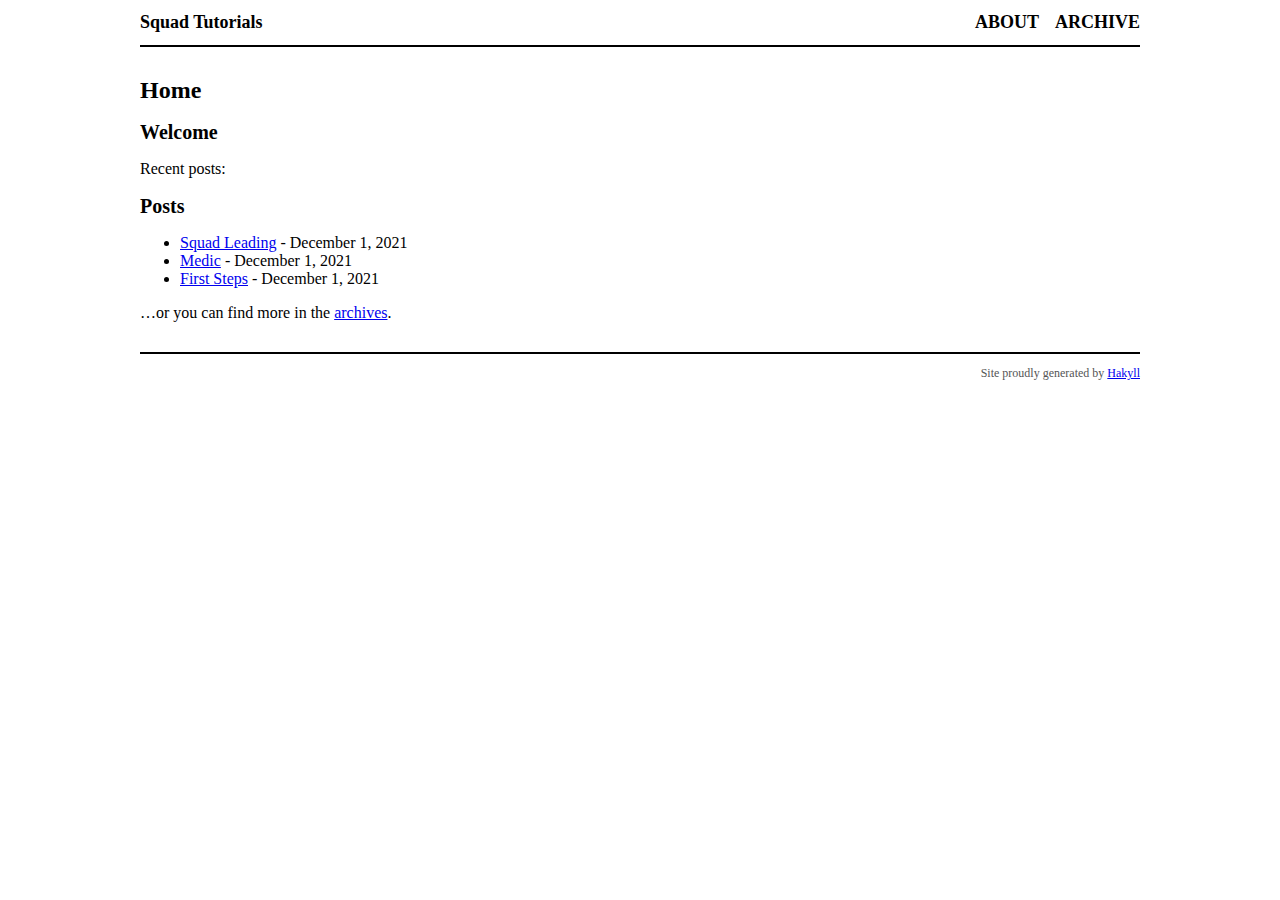
<file: docs/index.html>
<?xml version="1.0" encoding="UTF-8" ?>
<!DOCTYPE html PUBLIC "-//W3C//DTD XHTML 1.0 Strict//EN" "http://www.w3.org/TR/xhtml1/DTD/xhtml1-strict.dtd">
<html xmlns="http://www.w3.org/1999/xhtml" xml:lang="en" lang="en">
    <head>
        <meta http-equiv="Content-Type" content="text/html; charset=UTF-8" />
        <title>Squad Tutorials - Home</title>
        <link rel="stylesheet" type="text/css" href="./css/default.css" />
    </head>
    <body>
        <div id="header">
            <div id="logo">
                <a href="./">Squad Tutorials</a>
            </div>
            <div id="navigation">
                <a href="./about.html">About</a>
                <a href="./archive.html">Archive</a>
            </div>
        </div>

        <div id="content">
            <h1>Home</h1>

            <h2>Welcome</h2>

<p>Recent posts:</p>

<h2>Posts</h2>
<ul>
    
        <li>
            <a href="./posts/2021-12-01-squad_leading.html">Squad Leading</a> - December  1, 2021
        </li>
    
        <li>
            <a href="./posts/2021-12-01-medic.html">Medic</a> - December  1, 2021
        </li>
    
        <li>
            <a href="./posts/2021-12-01-first_steps.html">First Steps</a> - December  1, 2021
        </li>
    
</ul>


<p>…or you can find more in the <a href="./archive.html">archives</a>.</p>

        </div>
        <div id="footer">
            Site proudly generated by
            <a href="http://jaspervdj.be/hakyll">Hakyll</a>
        </div>
    </body>
</html>
</file>
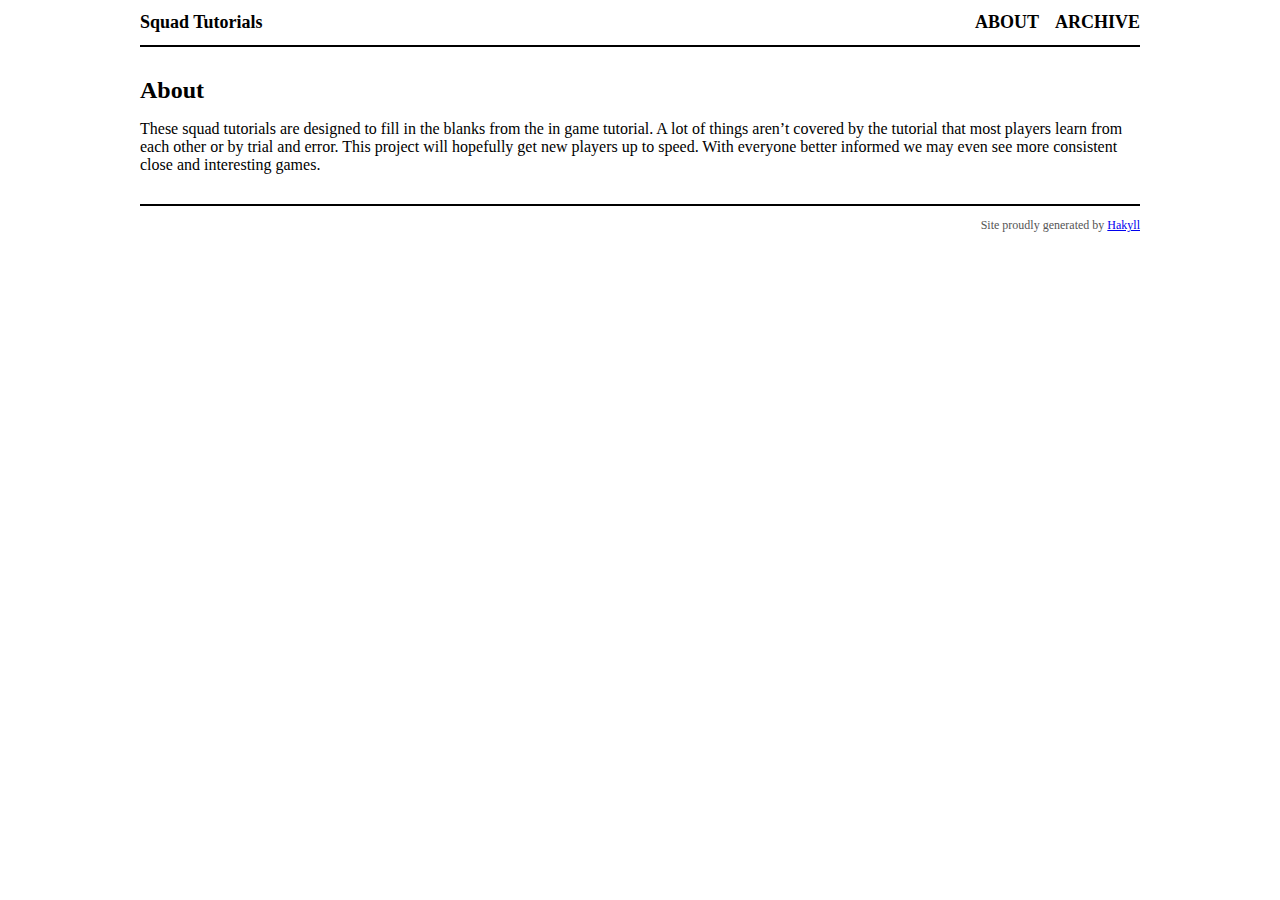
<file: docs/about.html>
<?xml version="1.0" encoding="UTF-8" ?>
<!DOCTYPE html PUBLIC "-//W3C//DTD XHTML 1.0 Strict//EN" "http://www.w3.org/TR/xhtml1/DTD/xhtml1-strict.dtd">
<html xmlns="http://www.w3.org/1999/xhtml" xml:lang="en" lang="en">
    <head>
        <meta http-equiv="Content-Type" content="text/html; charset=UTF-8" />
        <title>Squad Tutorials - About</title>
        <link rel="stylesheet" type="text/css" href="./css/default.css" />
    </head>
    <body>
        <div id="header">
            <div id="logo">
                <a href="./">Squad Tutorials</a>
            </div>
            <div id="navigation">
                <a href="./about.html">About</a>
                <a href="./archive.html">Archive</a>
            </div>
        </div>

        <div id="content">
            <h1>About</h1>

            <p>These squad tutorials are designed to fill in the blanks from the in game tutorial. A lot of things aren’t covered by the tutorial that most players learn from each other or by trial and error. This project will hopefully get new players up to speed. With everyone better informed we may even see more consistent close and interesting games.</p>
        </div>
        <div id="footer">
            Site proudly generated by
            <a href="http://jaspervdj.be/hakyll">Hakyll</a>
        </div>
    </body>
</html>
</file>
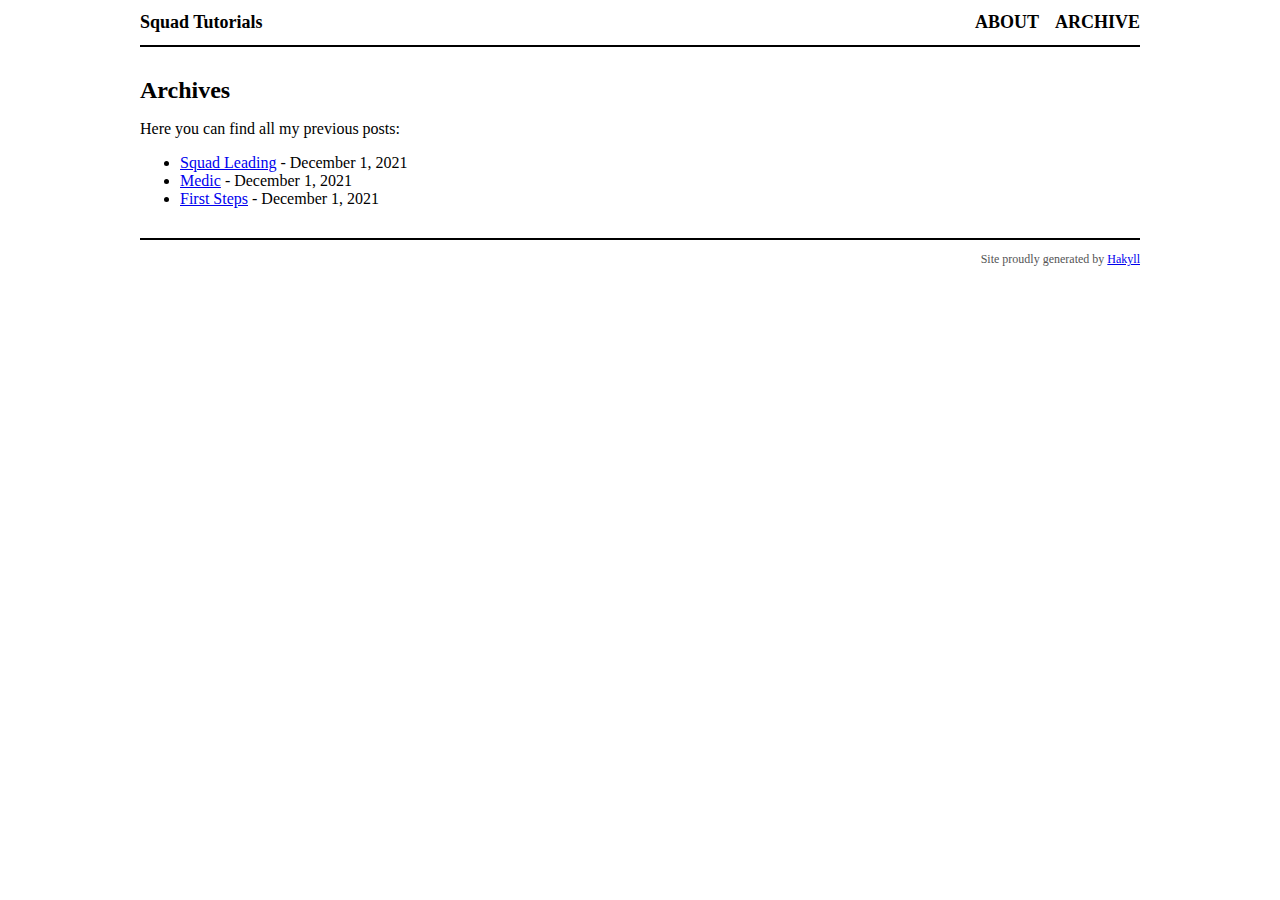
<file: docs/archive.html>
<?xml version="1.0" encoding="UTF-8" ?>
<!DOCTYPE html PUBLIC "-//W3C//DTD XHTML 1.0 Strict//EN" "http://www.w3.org/TR/xhtml1/DTD/xhtml1-strict.dtd">
<html xmlns="http://www.w3.org/1999/xhtml" xml:lang="en" lang="en">
    <head>
        <meta http-equiv="Content-Type" content="text/html; charset=UTF-8" />
        <title>Squad Tutorials - Archives</title>
        <link rel="stylesheet" type="text/css" href="./css/default.css" />
    </head>
    <body>
        <div id="header">
            <div id="logo">
                <a href="./">Squad Tutorials</a>
            </div>
            <div id="navigation">
                <a href="./about.html">About</a>
                <a href="./archive.html">Archive</a>
            </div>
        </div>

        <div id="content">
            <h1>Archives</h1>

            Here you can find all my previous posts:
<ul>
    
        <li>
            <a href="./posts/2021-12-01-squad_leading.html">Squad Leading</a> - December  1, 2021
        </li>
    
        <li>
            <a href="./posts/2021-12-01-medic.html">Medic</a> - December  1, 2021
        </li>
    
        <li>
            <a href="./posts/2021-12-01-first_steps.html">First Steps</a> - December  1, 2021
        </li>
    
</ul>


        </div>
        <div id="footer">
            Site proudly generated by
            <a href="http://jaspervdj.be/hakyll">Hakyll</a>
        </div>
    </body>
</html>
</file>
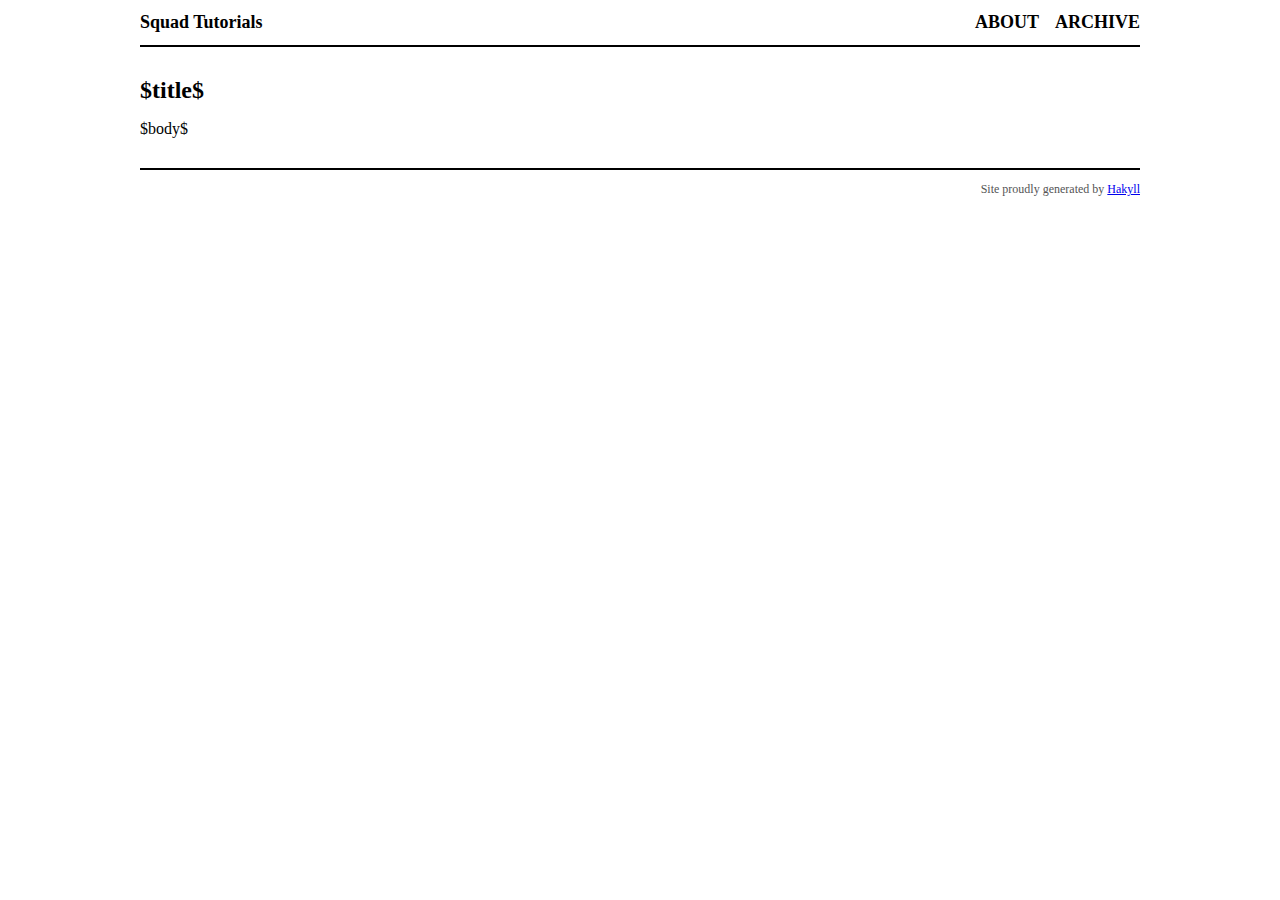
<file: templates/default.html>
<?xml version="1.0" encoding="UTF-8"?>
<!DOCTYPE html PUBLIC "-//W3C//DTD XHTML 1.0 Strict//EN"
"http://www.w3.org/TR/xhtml1/DTD/xhtml1-strict.dtd">
<html xmlns="http://www.w3.org/1999/xhtml" xml:lang="en" lang="en">
    <head>
        <meta http-equiv="Content-Type" content="text/html; charset=UTF-8" />
        <title>Squad Tutorials - $title$</title>
        <link rel="stylesheet" type="text/css" href="/css/default.css" />
    </head>
    <body>
        <div id="header">
            <div id="logo">
                <a href="/">Squad Tutorials</a>
            </div>
            <div id="navigation">
                <a href="/about.html">About</a>
                <a href="/archive.html">Archive</a>
            </div>
        </div>

        <div id="content">
            <h1>$title$</h1>

            $body$
        </div>
        <div id="footer">
            Site proudly generated by
            <a href="http://jaspervdj.be/hakyll">Hakyll</a>
        </div>
    </body>
</html>
</file>
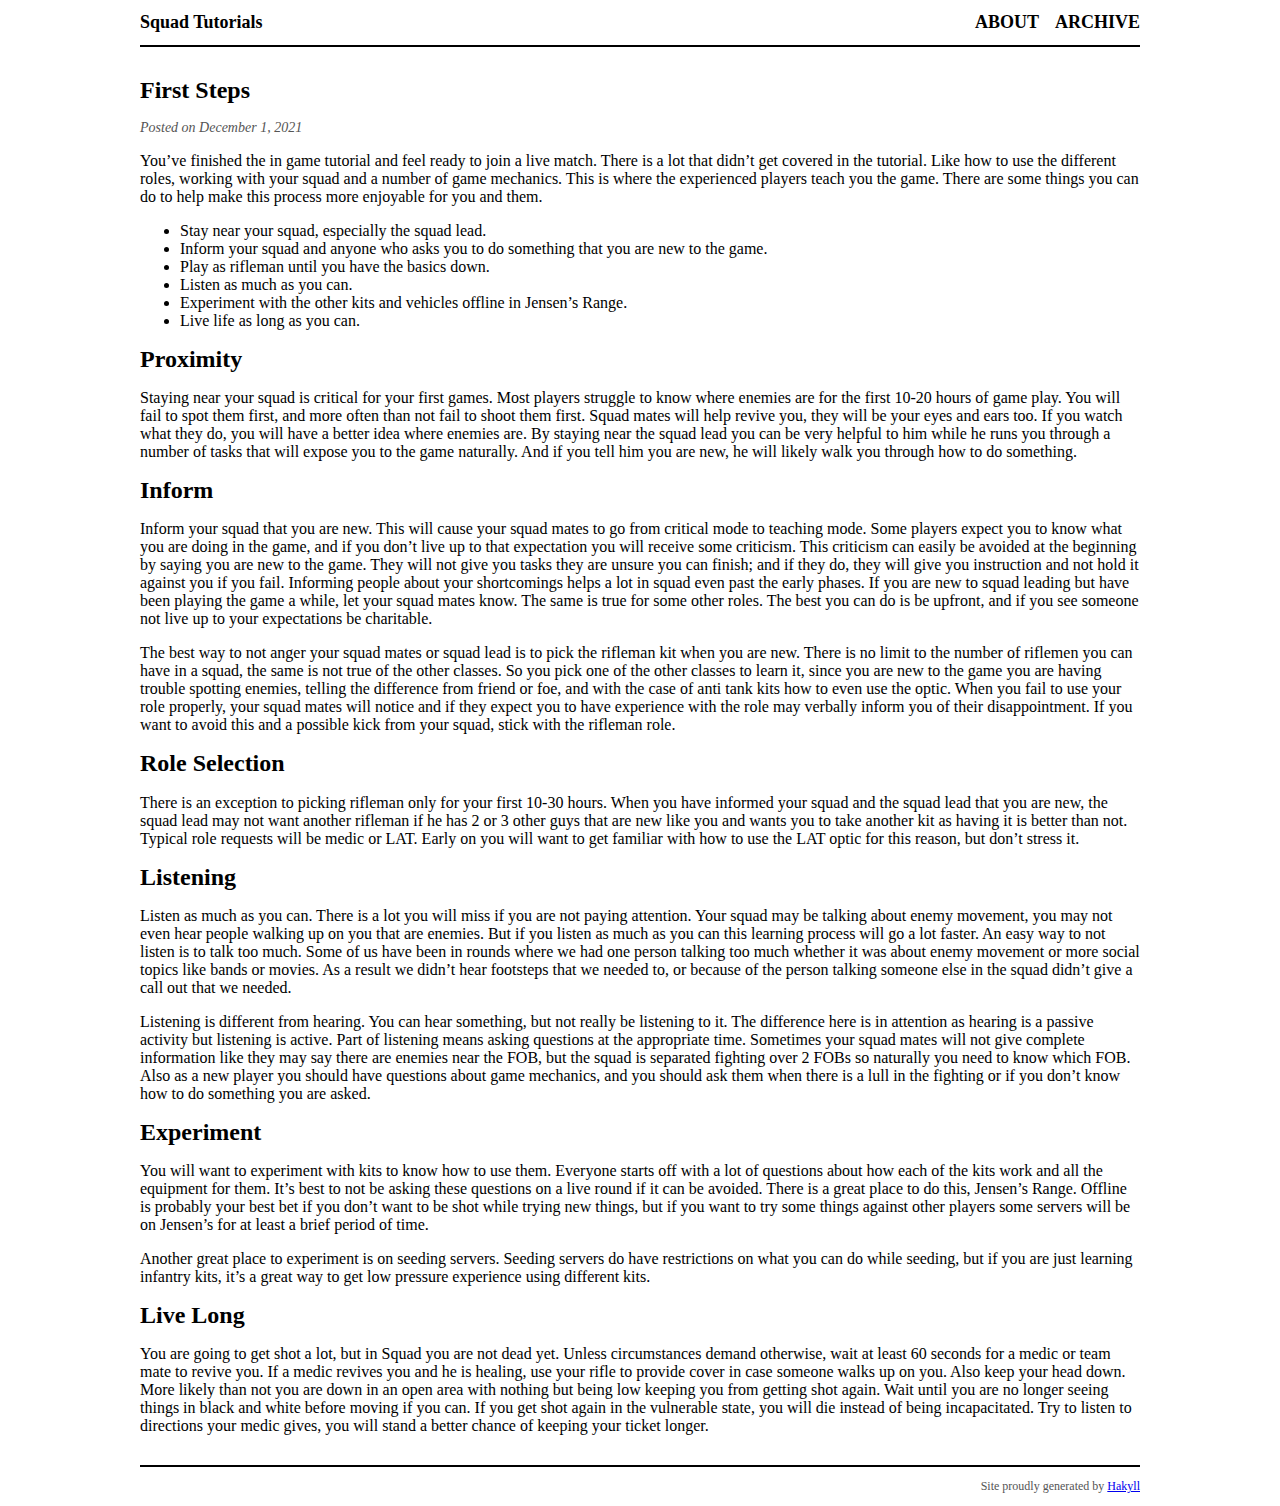
<file: docs/posts/2021-12-01-first_steps.html>
<?xml version="1.0" encoding="UTF-8" ?>
<!DOCTYPE html PUBLIC "-//W3C//DTD XHTML 1.0 Strict//EN" "http://www.w3.org/TR/xhtml1/DTD/xhtml1-strict.dtd">
<html xmlns="http://www.w3.org/1999/xhtml" xml:lang="en" lang="en">
    <head>
        <meta http-equiv="Content-Type" content="text/html; charset=UTF-8" />
        <title>Squad Tutorials - First Steps</title>
        <link rel="stylesheet" type="text/css" href="../css/default.css" />
    </head>
    <body>
        <div id="header">
            <div id="logo">
                <a href="../">Squad Tutorials</a>
            </div>
            <div id="navigation">
                <a href="../about.html">About</a>
                <a href="../archive.html">Archive</a>
            </div>
        </div>

        <div id="content">
            <h1>First Steps</h1>

            <div class="info">
    Posted on December  1, 2021
    
</div>

<p>You’ve finished the in game tutorial and feel ready to join a live match. There is a lot that didn’t get covered in the tutorial. Like how to use the different roles, working with your squad and a number of game mechanics. This is where the experienced players teach you the game. There are some things you can do to help make this process more enjoyable for you and them.</p>
<ul>
<li>Stay near your squad, especially the squad lead.</li>
<li>Inform your squad and anyone who asks you to do something that you are new to the game.</li>
<li>Play as rifleman until you have the basics down.</li>
<li>Listen as much as you can.</li>
<li>Experiment with the other kits and vehicles offline in Jensen’s Range.</li>
<li>Live life as long as you can.</li>
</ul>
<h1 id="proximity">Proximity</h1>
<p>Staying near your squad is critical for your first games. Most players struggle to know where enemies are for the first 10-20 hours of game play. You will fail to spot them first, and more often than not fail to shoot them first. Squad mates will help revive you, they will be your eyes and ears too. If you watch what they do, you will have a better idea where enemies are. By staying near the squad lead you can be very helpful to him while he runs you through a number of tasks that will expose you to the game naturally. And if you tell him you are new, he will likely walk you through how to do something.</p>
<h1 id="inform">Inform</h1>
<p>Inform your squad that you are new. This will cause your squad mates to go from critical mode to teaching mode. Some players expect you to know what you are doing in the game, and if you don’t live up to that expectation you will receive some criticism. This criticism can easily be avoided at the beginning by saying you are new to the game. They will not give you tasks they are unsure you can finish; and if they do, they will give you instruction and not hold it against you if you fail. Informing people about your shortcomings helps a lot in squad even past the early phases. If you are new to squad leading but have been playing the game a while, let your squad mates know. The same is true for some other roles. The best you can do is be upfront, and if you see someone not live up to your expectations be charitable.</p>
<p>The best way to not anger your squad mates or squad lead is to pick the rifleman kit when you are new. There is no limit to the number of riflemen you can have in a squad, the same is not true of the other classes. So you pick one of the other classes to learn it, since you are new to the game you are having trouble spotting enemies, telling the difference from friend or foe, and with the case of anti tank kits how to even use the optic. When you fail to use your role properly, your squad mates will notice and if they expect you to have experience with the role may verbally inform you of their disappointment. If you want to avoid this and a possible kick from your squad, stick with the rifleman role.</p>
<h1 id="role-selection">Role Selection</h1>
<p>There is an exception to picking rifleman only for your first 10-30 hours. When you have informed your squad and the squad lead that you are new, the squad lead may not want another rifleman if he has 2 or 3 other guys that are new like you and wants you to take another kit as having it is better than not. Typical role requests will be medic or LAT. Early on you will want to get familiar with how to use the LAT optic for this reason, but don’t stress it.</p>
<h1 id="listening">Listening</h1>
<p>Listen as much as you can. There is a lot you will miss if you are not paying attention. Your squad may be talking about enemy movement, you may not even hear people walking up on you that are enemies. But if you listen as much as you can this learning process will go a lot faster. An easy way to not listen is to talk too much. Some of us have been in rounds where we had one person talking too much whether it was about enemy movement or more social topics like bands or movies. As a result we didn’t hear footsteps that we needed to, or because of the person talking someone else in the squad didn’t give a call out that we needed.</p>
<p>Listening is different from hearing. You can hear something, but not really be listening to it. The difference here is in attention as hearing is a passive activity but listening is active. Part of listening means asking questions at the appropriate time. Sometimes your squad mates will not give complete information like they may say there are enemies near the FOB, but the squad is separated fighting over 2 FOBs so naturally you need to know which FOB. Also as a new player you should have questions about game mechanics, and you should ask them when there is a lull in the fighting or if you don’t know how to do something you are asked.</p>
<h1 id="experiment">Experiment</h1>
<p>You will want to experiment with kits to know how to use them. Everyone starts off with a lot of questions about how each of the kits work and all the equipment for them. It’s best to not be asking these questions on a live round if it can be avoided. There is a great place to do this, Jensen’s Range. Offline is probably your best bet if you don’t want to be shot while trying new things, but if you want to try some things against other players some servers will be on Jensen’s for at least a brief period of time.</p>
<p>Another great place to experiment is on seeding servers. Seeding servers do have restrictions on what you can do while seeding, but if you are just learning infantry kits, it’s a great way to get low pressure experience using different kits.</p>
<h1 id="live-long">Live Long</h1>
<p>You are going to get shot a lot, but in Squad you are not dead yet. Unless circumstances demand otherwise, wait at least 60 seconds for a medic or team mate to revive you. If a medic revives you and he is healing, use your rifle to provide cover in case someone walks up on you. Also keep your head down. More likely than not you are down in an open area with nothing but being low keeping you from getting shot again. Wait until you are no longer seeing things in black and white before moving if you can. If you get shot again in the vulnerable state, you will die instead of being incapacitated. Try to listen to directions your medic gives, you will stand a better chance of keeping your ticket longer.</p>

        </div>
        <div id="footer">
            Site proudly generated by
            <a href="http://jaspervdj.be/hakyll">Hakyll</a>
        </div>
    </body>
</html>
</file>
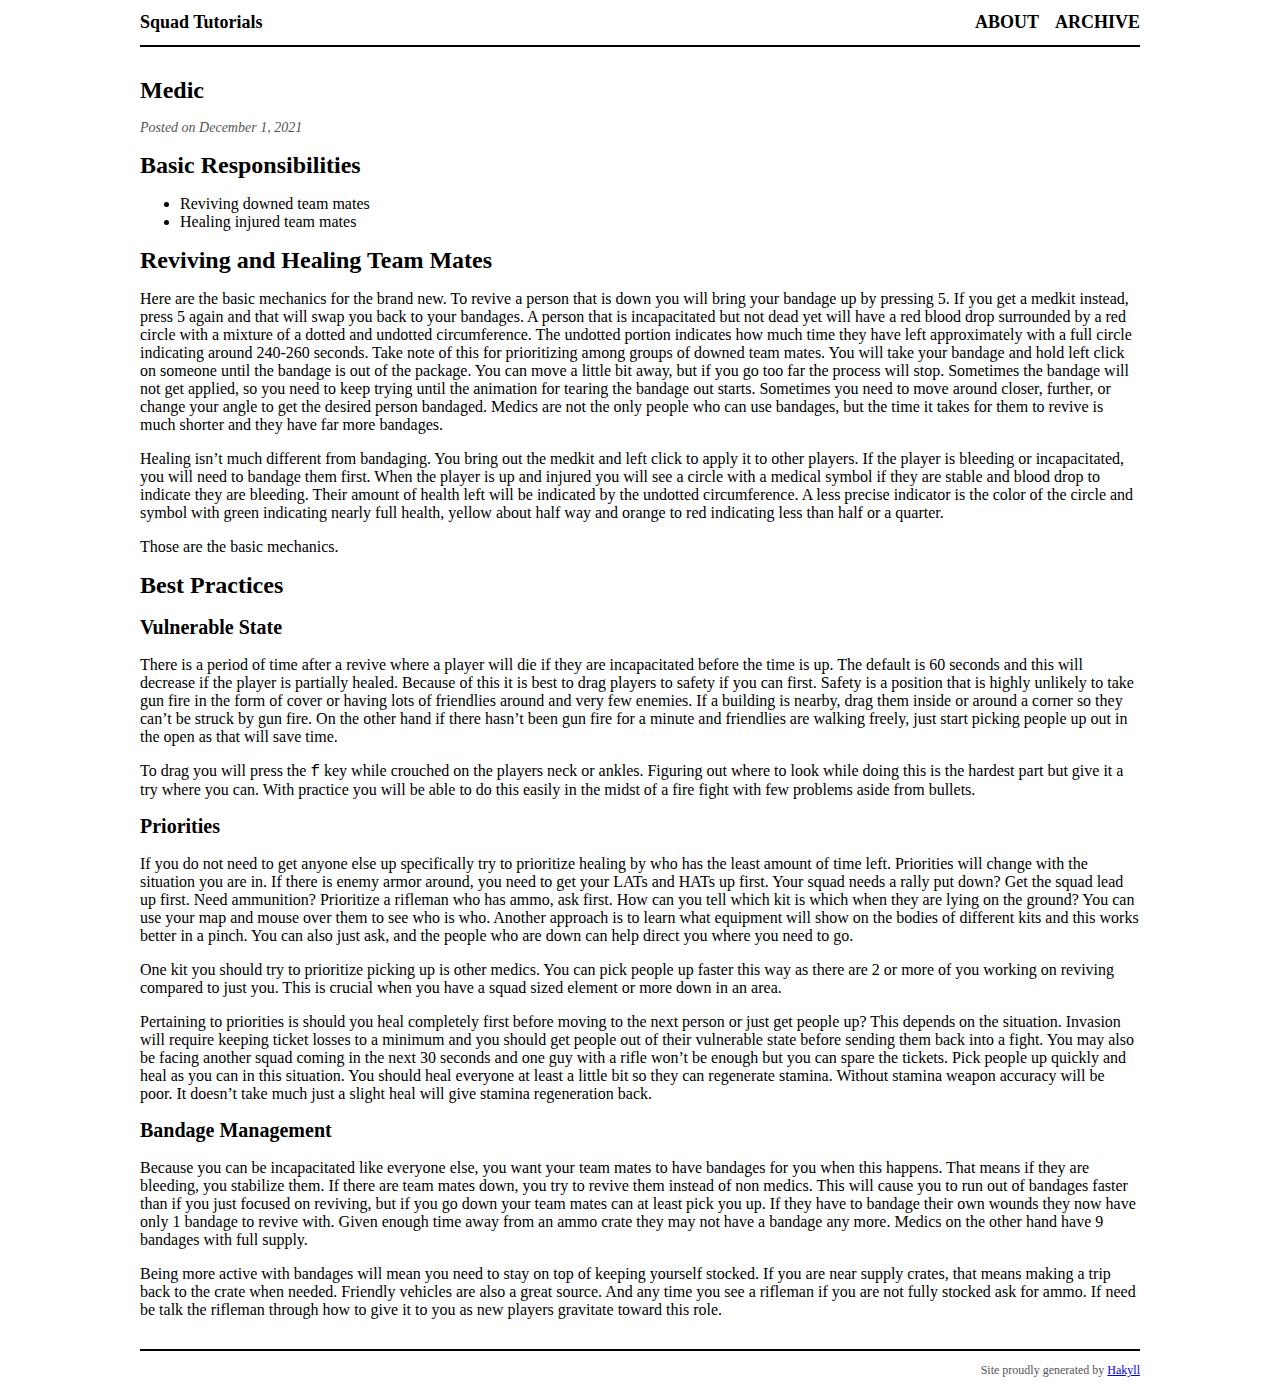
<file: docs/posts/2021-12-01-medic.html>
<?xml version="1.0" encoding="UTF-8" ?>
<!DOCTYPE html PUBLIC "-//W3C//DTD XHTML 1.0 Strict//EN" "http://www.w3.org/TR/xhtml1/DTD/xhtml1-strict.dtd">
<html xmlns="http://www.w3.org/1999/xhtml" xml:lang="en" lang="en">
    <head>
        <meta http-equiv="Content-Type" content="text/html; charset=UTF-8" />
        <title>Squad Tutorials - Medic</title>
        <link rel="stylesheet" type="text/css" href="../css/default.css" />
    </head>
    <body>
        <div id="header">
            <div id="logo">
                <a href="../">Squad Tutorials</a>
            </div>
            <div id="navigation">
                <a href="../about.html">About</a>
                <a href="../archive.html">Archive</a>
            </div>
        </div>

        <div id="content">
            <h1>Medic</h1>

            <div class="info">
    Posted on December  1, 2021
    
</div>

<h1 id="basic-responsibilities">Basic Responsibilities</h1>
<ul>
<li>Reviving downed team mates</li>
<li>Healing injured team mates</li>
</ul>
<h1 id="reviving-and-healing-team-mates">Reviving and Healing Team Mates</h1>
<p>Here are the basic mechanics for the brand new. To revive a person that is down you will bring your bandage up by pressing 5. If you get a medkit instead, press 5 again and that will swap you back to your bandages. A person that is incapacitated but not dead yet will have a red blood drop surrounded by a red circle with a mixture of a dotted and undotted circumference. The undotted portion indicates how much time they have left approximately with a full circle indicating around 240-260 seconds. Take note of this for prioritizing among groups of downed team mates. You will take your bandage and hold left click on someone until the bandage is out of the package. You can move a little bit away, but if you go too far the process will stop. Sometimes the bandage will not get applied, so you need to keep trying until the animation for tearing the bandage out starts. Sometimes you need to move around closer, further, or change your angle to get the desired person bandaged. Medics are not the only people who can use bandages, but the time it takes for them to revive is much shorter and they have far more bandages.</p>
<p>Healing isn’t much different from bandaging. You bring out the medkit and left click to apply it to other players. If the player is bleeding or incapacitated, you will need to bandage them first. When the player is up and injured you will see a circle with a medical symbol if they are stable and blood drop to indicate they are bleeding. Their amount of health left will be indicated by the undotted circumference. A less precise indicator is the color of the circle and symbol with green indicating nearly full health, yellow about half way and orange to red indicating less than half or a quarter.</p>
<p>Those are the basic mechanics.</p>
<h1 id="best-practices">Best Practices</h1>
<h2 id="vulnerable-state">Vulnerable State</h2>
<p>There is a period of time after a revive where a player will die if they are incapacitated before the time is up. The default is 60 seconds and this will decrease if the player is partially healed. Because of this it is best to drag players to safety if you can first. Safety is a position that is highly unlikely to take gun fire in the form of cover or having lots of friendlies around and very few enemies. If a building is nearby, drag them inside or around a corner so they can’t be struck by gun fire. On the other hand if there hasn’t been gun fire for a minute and friendlies are walking freely, just start picking people up out in the open as that will save time.</p>
<p>To drag you will press the <code>f</code> key while crouched on the players neck or ankles. Figuring out where to look while doing this is the hardest part but give it a try where you can. With practice you will be able to do this easily in the midst of a fire fight with few problems aside from bullets.</p>
<h2 id="priorities">Priorities</h2>
<p>If you do not need to get anyone else up specifically try to prioritize healing by who has the least amount of time left. Priorities will change with the situation you are in. If there is enemy armor around, you need to get your LATs and HATs up first. Your squad needs a rally put down? Get the squad lead up first. Need ammunition? Prioritize a rifleman who has ammo, ask first. How can you tell which kit is which when they are lying on the ground? You can use your map and mouse over them to see who is who. Another approach is to learn what equipment will show on the bodies of different kits and this works better in a pinch. You can also just ask, and the people who are down can help direct you where you need to go.</p>
<p>One kit you should try to prioritize picking up is other medics. You can pick people up faster this way as there are 2 or more of you working on reviving compared to just you. This is crucial when you have a squad sized element or more down in an area.</p>
<p>Pertaining to priorities is should you heal completely first before moving to the next person or just get people up? This depends on the situation. Invasion will require keeping ticket losses to a minimum and you should get people out of their vulnerable state before sending them back into a fight. You may also be facing another squad coming in the next 30 seconds and one guy with a rifle won’t be enough but you can spare the tickets. Pick people up quickly and heal as you can in this situation. You should heal everyone at least a little bit so they can regenerate stamina. Without stamina weapon accuracy will be poor. It doesn’t take much just a slight heal will give stamina regeneration back.</p>
<h2 id="bandage-management">Bandage Management</h2>
<p>Because you can be incapacitated like everyone else, you want your team mates to have bandages for you when this happens. That means if they are bleeding, you stabilize them. If there are team mates down, you try to revive them instead of non medics. This will cause you to run out of bandages faster than if you just focused on reviving, but if you go down your team mates can at least pick you up. If they have to bandage their own wounds they now have only 1 bandage to revive with. Given enough time away from an ammo crate they may not have a bandage any more. Medics on the other hand have 9 bandages with full supply.</p>
<p>Being more active with bandages will mean you need to stay on top of keeping yourself stocked. If you are near supply crates, that means making a trip back to the crate when needed. Friendly vehicles are also a great source. And any time you see a rifleman if you are not fully stocked ask for ammo. If need be talk the rifleman through how to give it to you as new players gravitate toward this role.</p>

        </div>
        <div id="footer">
            Site proudly generated by
            <a href="http://jaspervdj.be/hakyll">Hakyll</a>
        </div>
    </body>
</html>
</file>
<file: docs/css/default.css>
body{color:black;font-size:16px;margin:0px auto 0px auto;width:1000px}div#header{border-bottom:2px solid black;margin-bottom:30px;padding:12px 0px 12px 0px}div#logo a{color:black;float:left;font-size:18px;font-weight:bold;text-decoration:none}div#header #navigation{text-align:right}div#header #navigation a{color:black;font-size:18px;font-weight:bold;margin-left:12px;text-decoration:none;text-transform:uppercase}div#footer{border-top:solid 2px black;color:#555;font-size:12px;margin-top:30px;padding:12px 0px 12px 0px;text-align:right}h1{font-size:24px}h2{font-size:20px}div.info{color:#555;font-size:14px;font-style:italic}img{max-width:100%;height:auto}
</file>
<file: css/default.css>
body {
    color: black;
    font-size: 16px;
    margin: 0px auto 0px auto;
    width: 1000px;
}

div#header {
    border-bottom: 2px solid black;
    margin-bottom: 30px;
    padding: 12px 0px 12px 0px;
}

div#logo a {
    color: black;
    float: left;
    font-size: 18px;
    font-weight: bold;
    text-decoration: none;
}

div#header #navigation {
    text-align: right;
}

div#header #navigation a {
    color: black;
    font-size: 18px;
    font-weight: bold;
    margin-left: 12px;
    text-decoration: none;
    text-transform: uppercase;
}

div#footer {
    border-top: solid 2px black;
    color: #555;
    font-size: 12px;
    margin-top: 30px;
    padding: 12px 0px 12px 0px;
    text-align: right;
}

h1 {
    font-size: 24px;
}

h2 {
    font-size: 20px;
}

div.info {
    color: #555;
    font-size: 14px;
    font-style: italic;
}

img {
  max-width: 100%;
  height: auto;
}
</file>
